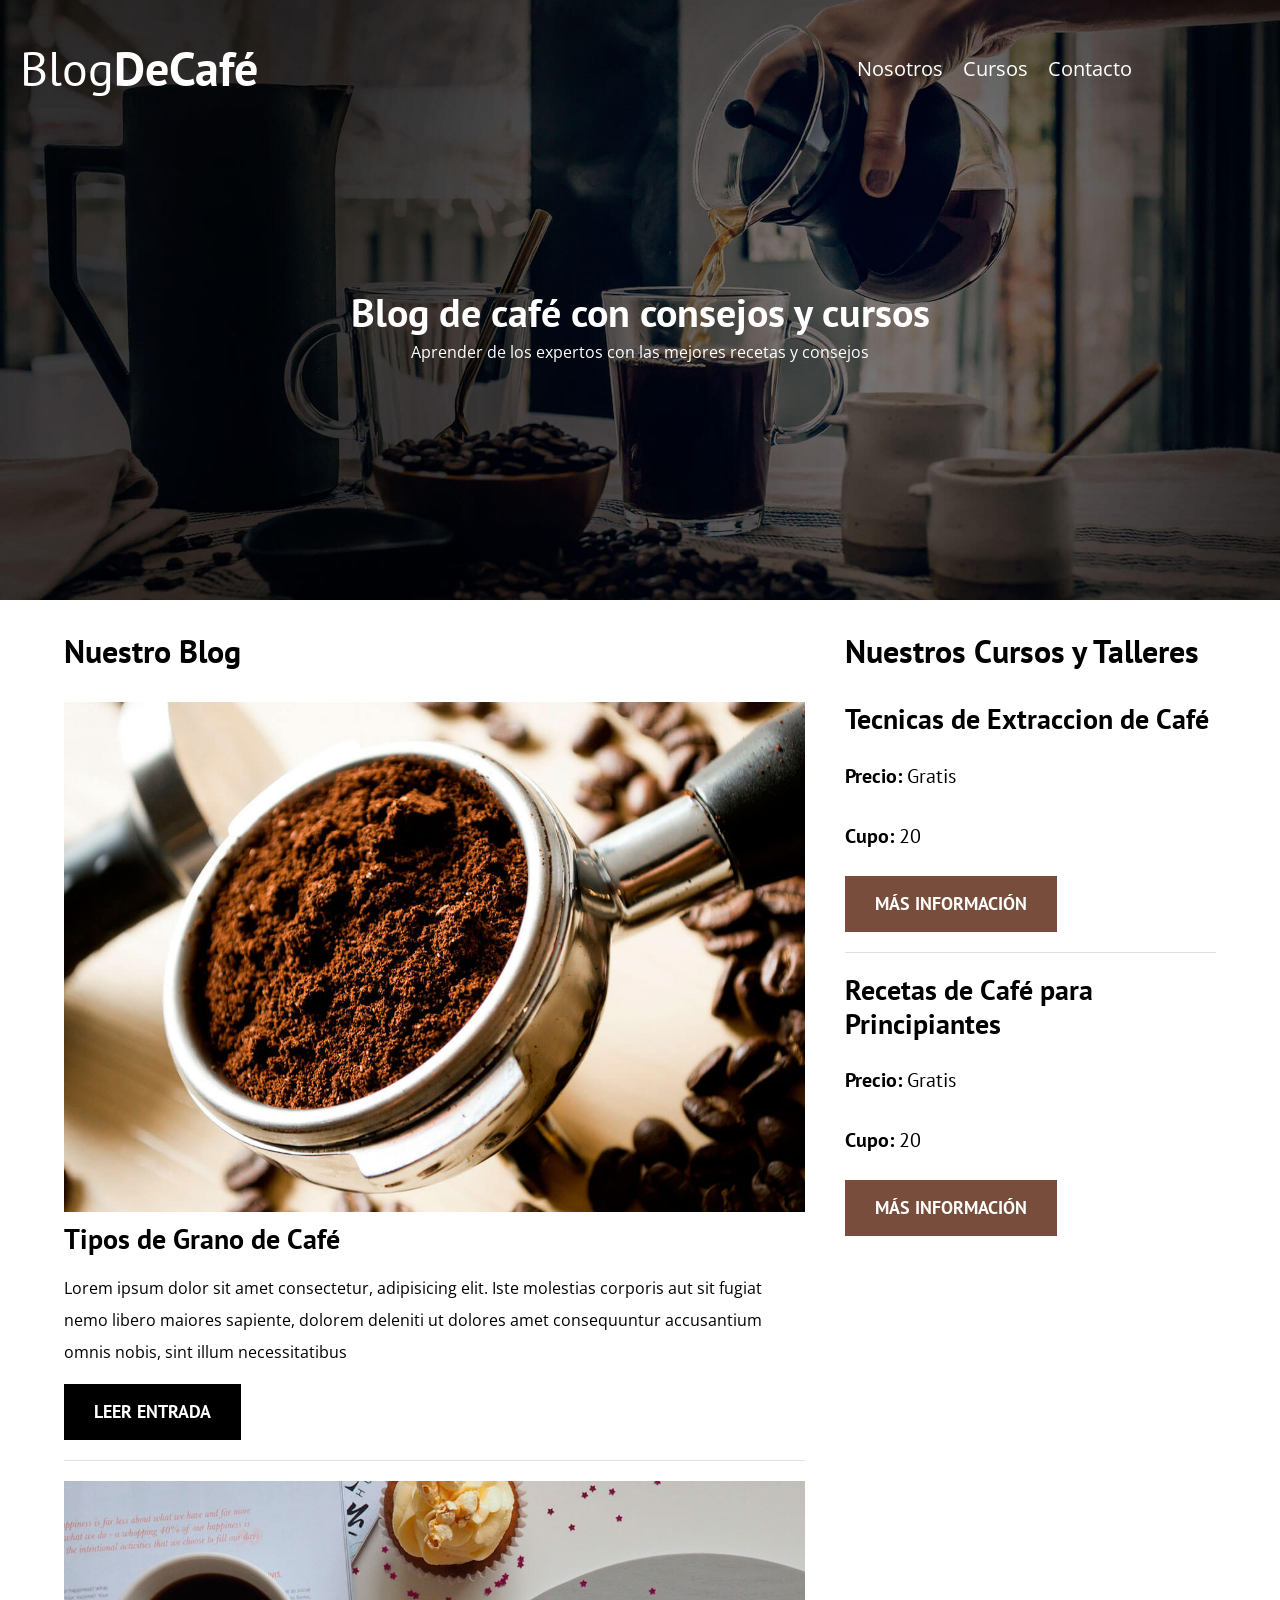
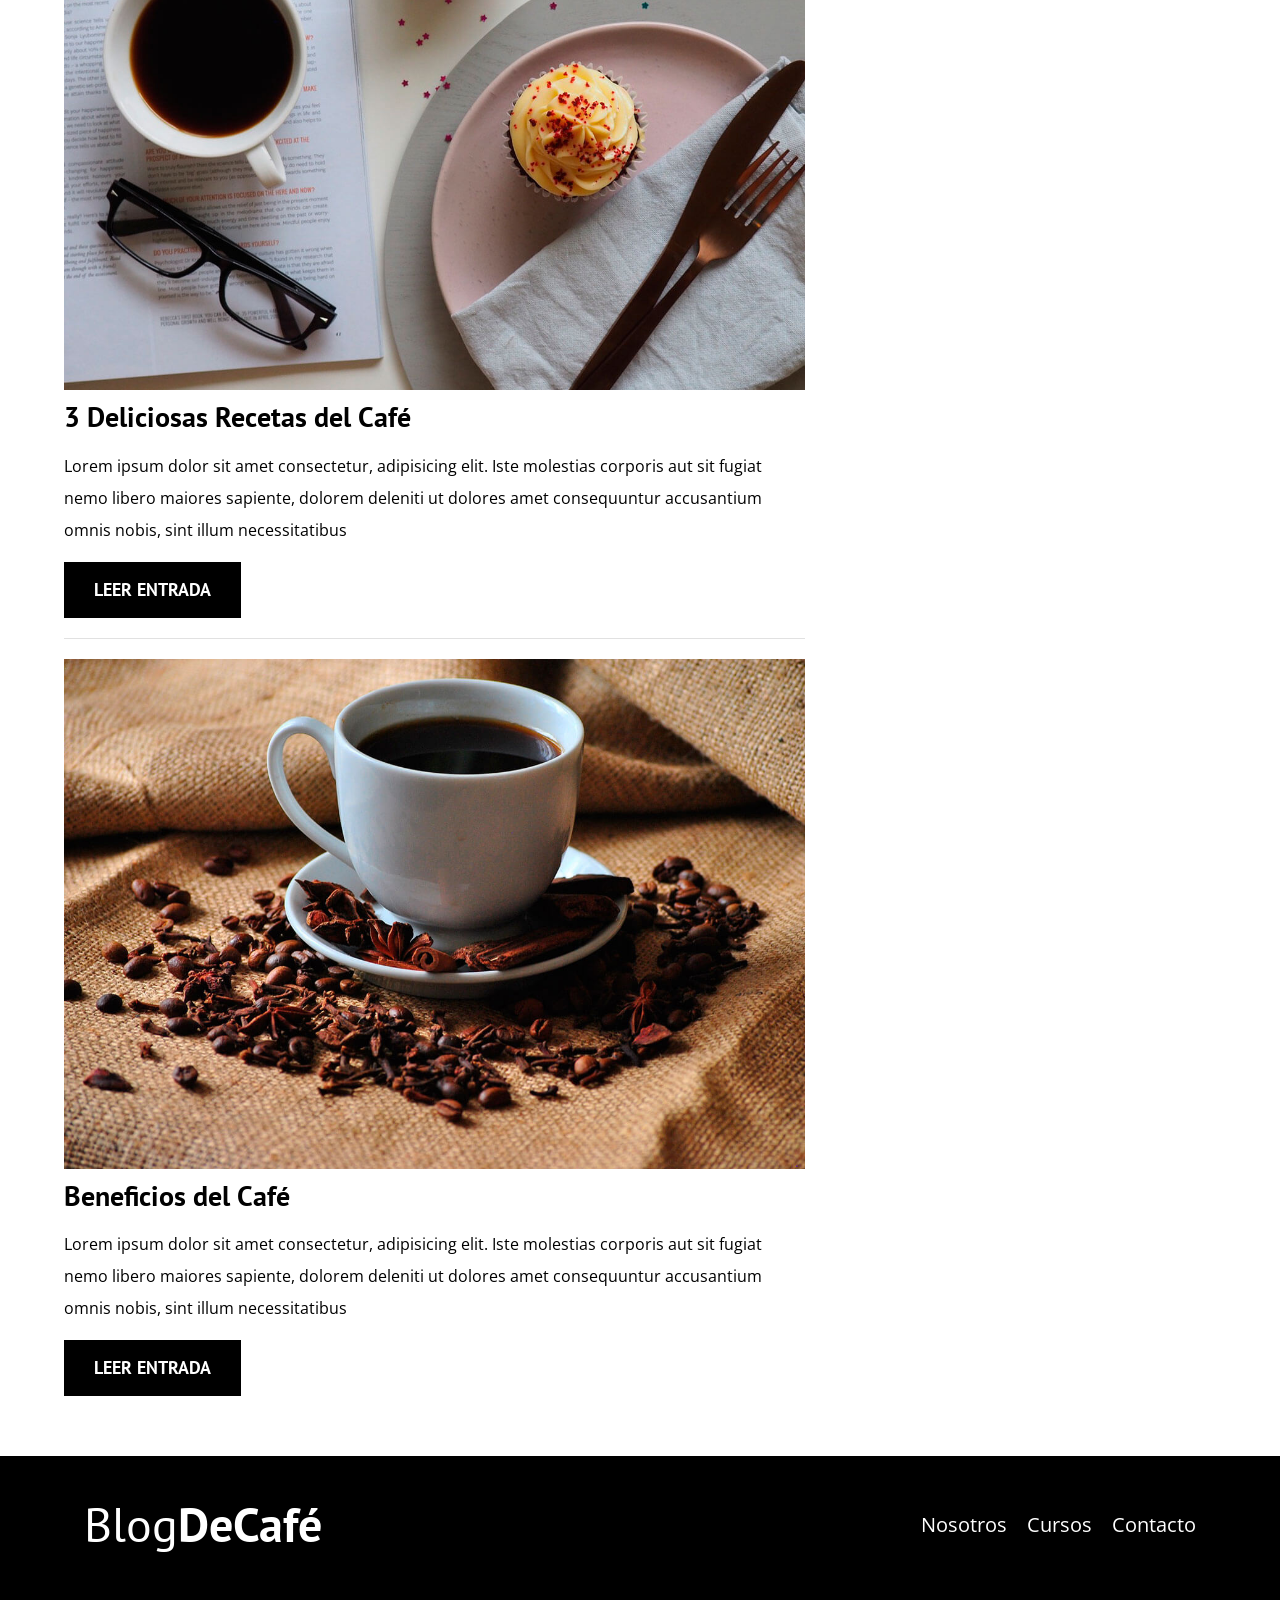
<file: Blog_de_Cafe/index.html>
<!DOCTYPE html>
<html lang="en">
<head>
    <meta charset="UTF-8">
    <meta name="viewport" content="width=device-width, initial-scale=1.0">

    <meta name="description" content="Pagina Web de blog de café">

    <title>Blog de Café</title>
    <!-- prefecht -->
    <link rel="prefecht" href="nosotros.html" as="document">
    <link rel="prefecht" href="cursos.html" as="document">
    <link rel="prefecht" href="contacto.html" as="document">
    <!-- normalizacion -->
    <link rel="preload" href="css/normalize.css" as="style">
    <link preload rel="stylesheet" href="css/normalize.css">
    <!-- fuentes -->
    <link rel="preconnect" href="https://fonts.googleapis.com">
<link rel="preconnect" href="https://fonts.gstatic.com" crossorigin>
<link href="https://fonts.googleapis.com/css2?family=Open+Sans&display=swap" rel="stylesheet">
<!-- fuente2 -->
<link rel="preconnect" href="https://fonts.googleapis.com">
<link rel="preconnect" href="https://fonts.gstatic.com" crossorigin>
<link href="https://fonts.googleapis.com/css2?family=PT+Sans:ital,wght@0,700;1,400&display=swap" rel="stylesheet">
<!-- css -->
<link rel="preload" href="css/index.css" as="style">
    <link rel="stylesheet" href="css/index.css">
</head>
<body>

    <header class="header">

        <div class="contenedor no-margin">
            <div class="barra">
                <a class="logo no-margin centrar-texto" href="index.html">
                    <h1 class="logo__nombre no-margin">Blog<span class="logo__bold">DeCafé</span></h1>
                </a>

                <nav class="navegacion">
                    <a href="nosotros.html" class="navegacion__enlace">Nosotros</a>
                    <a href="cursos.html" class="navegacion__enlace">Cursos</a>
                    <a href="contacto.html" class="navegacion__enlace">Contacto</a>
                </nav>
            </div>
            
        </div>

        <div class="header__texto">
            <h2 class="no-margin">Blog de café con consejos y cursos</h2>
            <p class="no-margin">Aprender de los expertos con las mejores recetas y consejos</p>
        </div>
    </header>
    
    <div class="contenedor contenido-principal">
        <main class="blog">
            <h3>Nuestro Blog</h3>
            <article class="entrada">
                <div class="entrada__img">
                    <!-- Recordar mejorar en esto -->
                    <picture>
                        <source loading="lazy" src="img/blog1.webp" type="imagen/webp">
                        <img loading="lazy" src="img/blog1.jpg" alt="imagen blog">
                    </picture>
                    
                </div>

                <div class="entrada__contenido">
                    <h4 class="no-margin">Tipos de Grano de Café</h4>
                    <p>Lorem ipsum dolor sit amet consectetur, adipisicing elit. Iste molestias corporis aut sit fugiat nemo libero maiores sapiente, dolorem deleniti ut dolores amet consequuntur accusantium omnis nobis, sint illum necessitatibus</p>
                    <a href="entrada.html" class="boton boton--primario">Leer Entrada</a>
                </div>
            </article>

            <article class="entrada">
                <div class="entrada__img">
                    <picture>
                        <source loading="lazy" src="img/blog2.webp" type="imagen/webp">
                        <img loading="lazy" src="img/blog2.jpg" alt="imagen blog">
                    </picture>
                </div>

                <div class="entrada__contenido">
                    <h4 class="no-margin">3 Deliciosas Recetas del Café</h4>
                    <p>Lorem ipsum dolor sit amet consectetur, adipisicing elit. Iste molestias corporis aut sit fugiat nemo libero maiores sapiente, dolorem deleniti ut dolores amet consequuntur accusantium omnis nobis, sint illum necessitatibus</p>
                    <a href="entrada.html" class="boton boton--primario">Leer Entrada</a>
                </div>
            </article>

            <article class="entrada">
                <div class="entrada__img">
                    <picture>
                        <source loading="lazy" src="img/blog3.webp" type="imagen/webp">
                        <img loading="lazy" src="img/blog3.jpg" alt="imagen blog">
                    </picture>
                </div>

                <div class="entrada__contenido">
                    <h4 class="no-margin">Beneficios del Café</h4>
                    <p>Lorem ipsum dolor sit amet consectetur, adipisicing elit. Iste molestias corporis aut sit fugiat nemo libero maiores sapiente, dolorem deleniti ut dolores amet consequuntur accusantium omnis nobis, sint illum necessitatibus</p>
                    <a href="entrada.html" class="boton boton--primario">Leer Entrada</a>
                </div>
            </article>
        </main>
        <aside class="sidebar">
            <h3>Nuestros Cursos y Talleres</h3>

            <ul class="cursos no-padding">
                <li class="widget-curso">
                    <h4 class="no-margin">Tecnicas de Extraccion de Café</h4>
                    <p class="widget-curso__label">Precio: <span class="widget-curso__info">Gratis</span></p>
                    <p class="widget-curso__label">Cupo: <span class="widget-curso__info">20</span></p>
                    <a href="entrada.html" class="boton boton--secundario">Más Información</a>
                </li>

                <li class="widget-curso">
                    <h4 class="no-margin">Recetas de Café para Principiantes</h4>
                    <p class="widget-curso__label">Precio: <span class="widget-curso__info">Gratis</span></p>
                    <p class="widget-curso__label">Cupo: <span class="widget-curso__info">20</span></p>
                    <a href="entrada.html" class="boton boton--secundario">Más Información</a>
                </li>
            </ul>
        </aside>
    </div>

    <footer class="footer">
        <div class="contenedor">
            <div class="barra">
                <a class="logo no-margin centrar-texto" href="index.html">
                    <h1 class="logo__nombre no-margin">Blog<span class="logo__bold">DeCafé</span></h1>
                </a>

                <nav class="navegacion">
                    <a href="nosotros.html" class="navegacion__enlace">Nosotros</a>
                    <a href="cursos.html" class="navegacion__enlace">Cursos</a>
                    <a href="contacto.html" class="navegacion__enlace">Contacto</a>
                </nav>
            </div>
        </div>
    </footer>

    <script src="js/modernizr.js"></script>
</body>
</html>
</file>
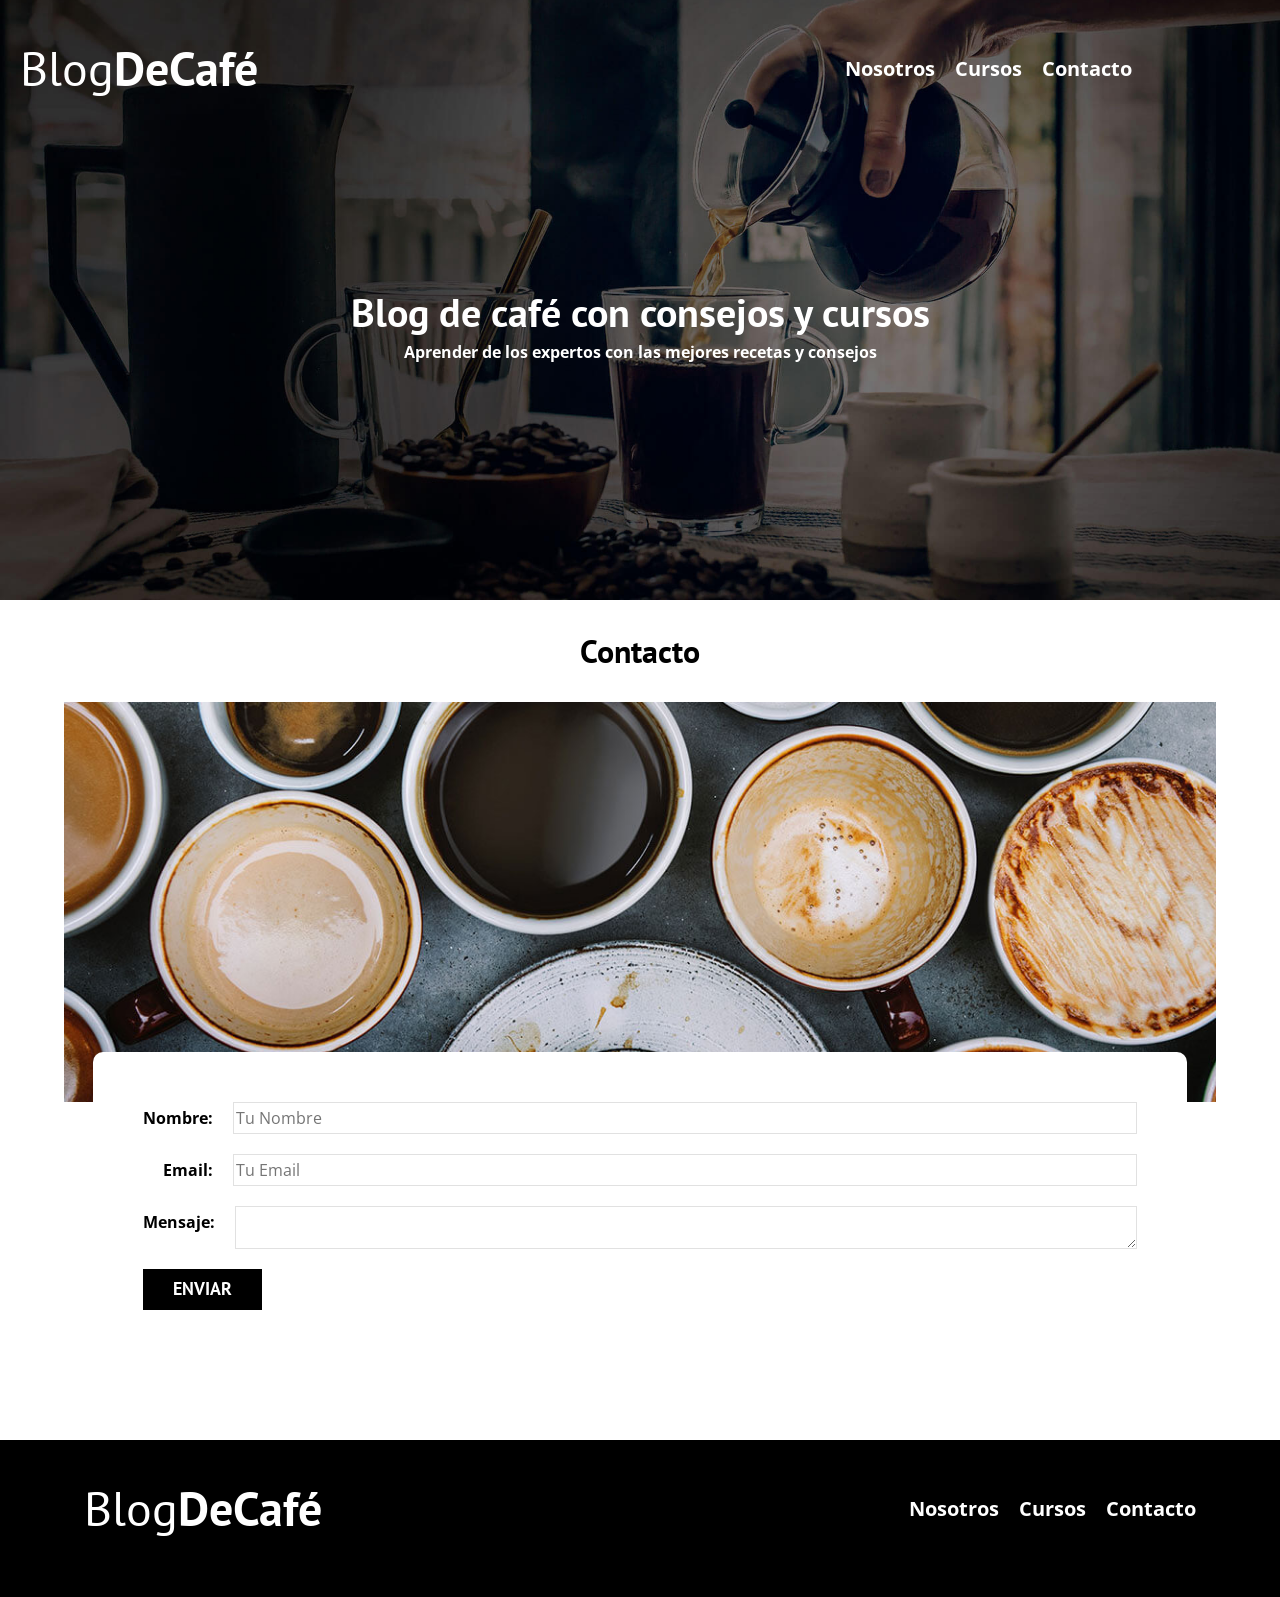
<file: Blog_de_Cafe/contacto.html>
<!DOCTYPE html>
<html lang="en">
<head>
    <meta charset="UTF-8">
    <meta name="viewport" content="width=device-width, initial-scale=1.0">
    <title>Blog de Café</title>
    <!-- normalizacion -->
    <link rel="stylesheet" href="css/normalize.css">
    <!-- fuentes -->
    <link rel="preconnect" href="https://fonts.googleapis.com">
<link rel="preconnect" href="https://fonts.gstatic.com" crossorigin>
<link href="https://fonts.googleapis.com/css2?family=Open+Sans&display=swap" rel="stylesheet">
<!-- fuente2 -->
<link rel="preconnect" href="https://fonts.googleapis.com">
<link rel="preconnect" href="https://fonts.gstatic.com" crossorigin>
<link href="https://fonts.googleapis.com/css2?family=PT+Sans:ital,wght@0,700;1,400&display=swap" rel="stylesheet">
<!-- css -->
    <link rel="stylesheet" href="css/index.css">
</head>
<b>

    <header class="header">

        <div class="contenedor no-margin">
            <div class="barra">
                <a class="logo no-margin centrar-texto" href="index.html">
                    <h1 class="logo__nombre no-margin">Blog<span class="logo__bold">DeCafé</span></h1>
                </a>

                <nav class="navegacion">
                    <a href="nosotros.html" class="navegacion__enlace">Nosotros</a>
                    <a href="cursos.html" class="navegacion__enlace">Cursos</a>
                    <a href="contacto.html" class="navegacion__enlace">Contacto</a>
                </nav>
            </div>
            
        </div>

        <div class="header__texto">
            <h2 class="no-margin">Blog de café con consejos y cursos</h2>
            <p class="no-margin">Aprender de los expertos con las mejores recetas y consejos</p>
        </div>
    </header>
    
    <main class="contenedor">
        <h3 class="centrar-texto">Contacto</h3>

        <div class="contacto-bg"></div>
        
        <form class="formulario">
            <div class="campo">
                <label class="campo__label" for="nombre">Nombre: </label>
                <input class="campo_field" type="text" placeholder="Tu Nombre" id="nombre">
            </div>

            <div class="campo">
                <label class="campo__label" for="email">Email: </label>
                <input class="campo_field" type="text" placeholder="Tu Email" id="email"></div>

            <div class="campo">
                <label class="campo__label" for="mensaje">Mensaje: </label>
                <textarea  class="campo_field campo_field--textArea" id="mensaje"></textarea>
            </div>

            <div class="campo">
                <input type="submit" value="Enviar" class="boton boton--primario">
            </div>
        </form>

    </main>

    <footer class="footer">
        <div class="contenedor">
            <div class="barra">
                <a class="logo no-margin centrar-texto" href="index.html">
                    <h1 class="logo__nombre no-margin">Blog<span class="logo__bold">DeCafé</span></h1>
                </a>

                <nav class="navegacion">
                    <a href="nosotros.html" class="navegacion__enlace">Nosotros</a>
                    <a href="cursos.html" class="navegacion__enlace">Cursos</a>
                    <a href="contacto.html" class="navegacion__enlace">Contacto</a>
                </nav>
            </div>
        </div>
    </footer>
</body>
</html>
</file>
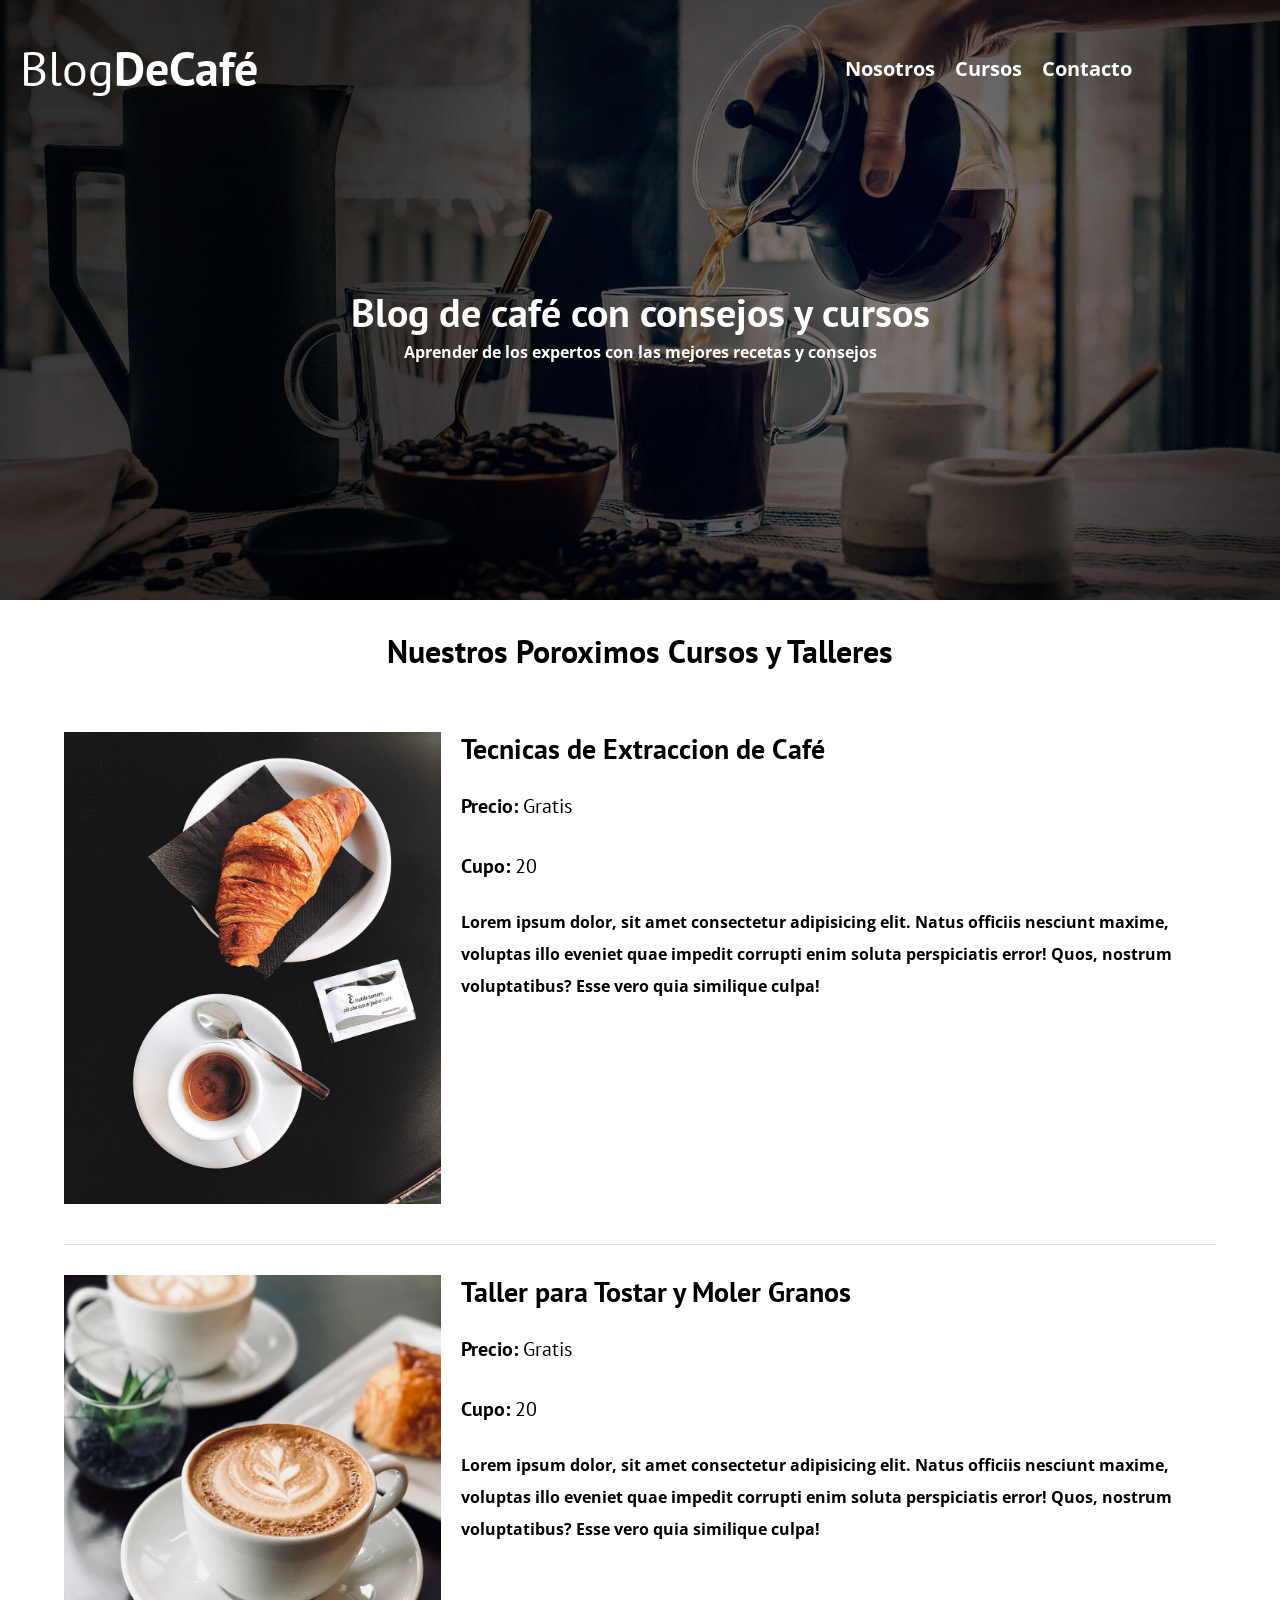
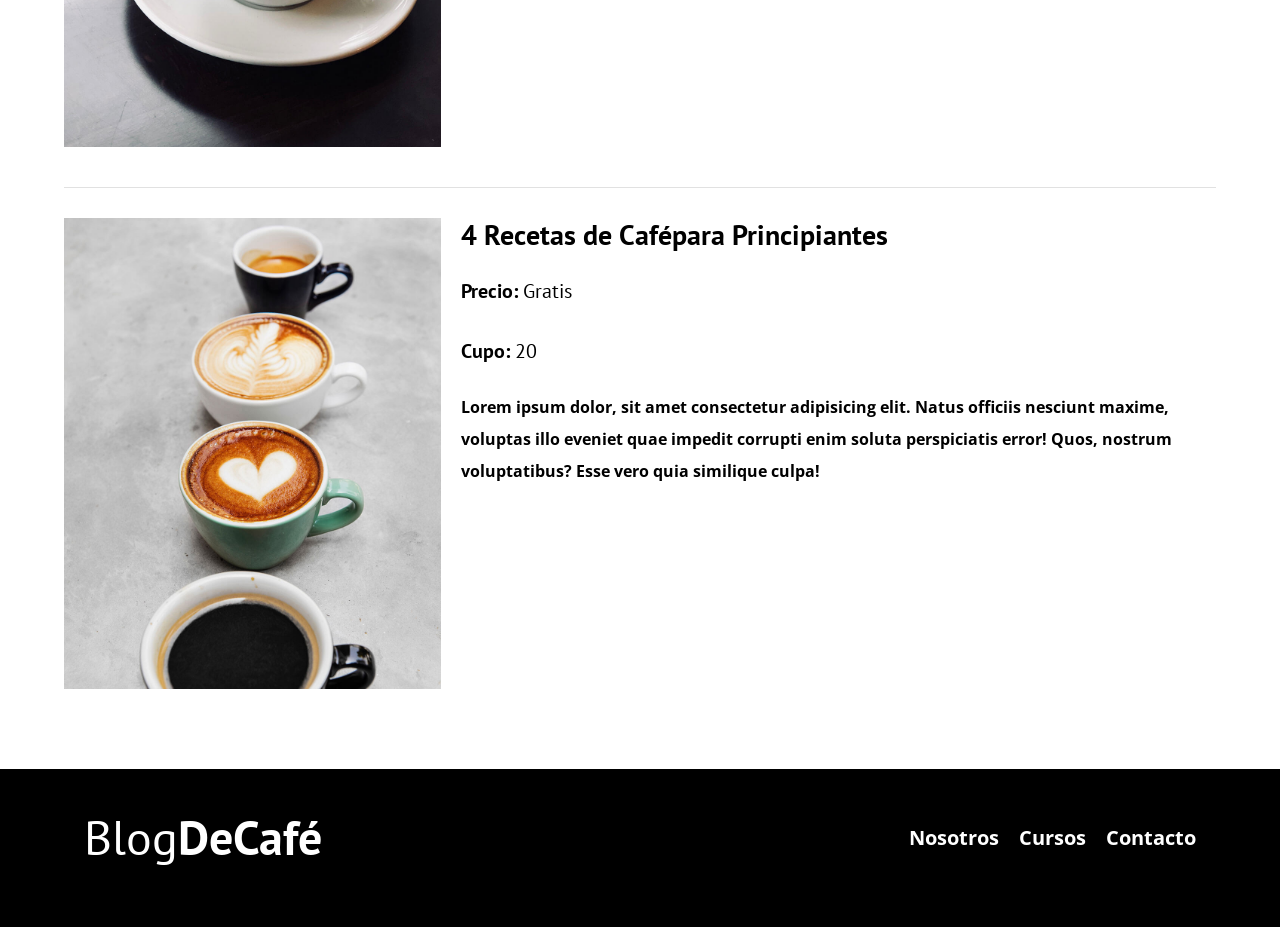
<file: Blog_de_Cafe/cursos.html>
<!DOCTYPE html>
<html lang="en">
<head>
    <meta charset="UTF-8">
    <meta name="viewport" content="width=device-width, initial-scale=1.0">
    <title>Blog de Café</title>
    <!-- normalizacion -->
    <link rel="stylesheet" href="css/normalize.css">
    <!-- fuentes -->
    <link rel="preconnect" href="https://fonts.googleapis.com">
<link rel="preconnect" href="https://fonts.gstatic.com" crossorigin>
<link href="https://fonts.googleapis.com/css2?family=Open+Sans&display=swap" rel="stylesheet">
<!-- fuente2 -->
<link rel="preconnect" href="https://fonts.googleapis.com">
<link rel="preconnect" href="https://fonts.gstatic.com" crossorigin>
<link href="https://fonts.googleapis.com/css2?family=PT+Sans:ital,wght@0,700;1,400&display=swap" rel="stylesheet">
<!-- css -->
    <link rel="stylesheet" href="css/index.css">
</head>
<b>

    <header class="header">

        <div class="contenedor no-margin">
            <div class="barra">
                <a class="logo no-margin centrar-texto" href="index.html">
                    <h1 class="logo__nombre no-margin">Blog<span class="logo__bold">DeCafé</span></h1>
                </a>

                <nav class="navegacion">
                    <a href="nosotros.html" class="navegacion__enlace">Nosotros</a>
                    <a href="cursos.html" class="navegacion__enlace">Cursos</a>
                    <a href="contacto.html" class="navegacion__enlace">Contacto</a>
                </nav>
            </div>
            
        </div>

        <div class="header__texto">
            <h2 class="no-margin">Blog de café con consejos y cursos</h2>
            <p class="no-margin">Aprender de los expertos con las mejores recetas y consejos</p>
        </div>
    </header>
    
    <main class="contenedor">
        <h3 class="centrar-texto">Nuestros Poroximos Cursos y Talleres</h3>

        <div class="curso">

            <div class="curso__imagen">
                <img src="img/curso1.jpg" alt="imagen del curso">
            </div>

            <div class="curso__informacion">
                <h4 class="no-margin">Tecnicas de Extraccion de Café</h4>
            <p class="curso__label">Precio: <span class="curso__info">Gratis</span></p>
            <p class="curso__label">Cupo: <span class="curso__info">20</span></p>
            <p class="curso__descripcion">
                Lorem ipsum dolor, sit amet consectetur adipisicing elit. Natus officiis nesciunt maxime, voluptas illo eveniet quae impedit corrupti enim soluta perspiciatis error! Quos, nostrum voluptatibus? Esse vero quia similique culpa!
            </pcla>
            </div>
            
        </div> <!-- curso  -->

        <div class="curso">

            <div class="curso__imagen">
                <img src="img/curso2.jpg" alt="imagen del curso">
            </div>

            <div class="curso__informacion">
                <h4 class="no-margin">Taller para Tostar y Moler Granos</h4>
            <p class="curso__label">Precio: <span class="curso__info">Gratis</span></p>
            <p class="curso__label">Cupo: <span class="curso__info">20</span></p>
            <p class="curso__descripcion">
                Lorem ipsum dolor, sit amet consectetur adipisicing elit. Natus officiis nesciunt maxime, voluptas illo eveniet quae impedit corrupti enim soluta perspiciatis error! Quos, nostrum voluptatibus? Esse vero quia similique culpa!
            </pcla>
            </div>
            
        </div> <!-- curso  -->

        <div class="curso">

            <div class="curso__imagen">
                <img src="img/curso3.jpg" alt="imagen del curso">
            </div>

            <div class="curso__informacion">
                <h4 class="no-margin">4 Recetas de Cafépara Principiantes</h4>
            <p class="curso__label">Precio: <span class="curso__info">Gratis</span></p>
            <p class="curso__label">Cupo: <span class="curso__info">20</span></p>
            <p class="curso__descripcion">
                Lorem ipsum dolor, sit amet consectetur adipisicing elit. Natus officiis nesciunt maxime, voluptas illo eveniet quae impedit corrupti enim soluta perspiciatis error! Quos, nostrum voluptatibus? Esse vero quia similique culpa!
            </pcla>
            </div>
            
        </div> <!-- curso  -->
    </main>

    <footer class="footer">
        <div class="contenedor">
            <div class="barra">
                <a class="logo no-margin centrar-texto" href="index.html">
                    <h1 class="logo__nombre no-margin">Blog<span class="logo__bold">DeCafé</span></h1>
                </a>

                <nav class="navegacion">
                    <a href="nosotros.html" class="navegacion__enlace">Nosotros</a>
                    <a href="cursos.html" class="navegacion__enlace">Cursos</a>
                    <a href="contacto.html" class="navegacion__enlace">Contacto</a>
                </nav>
            </div>
        </div>
    </footer>
</body>
</html>
</file>
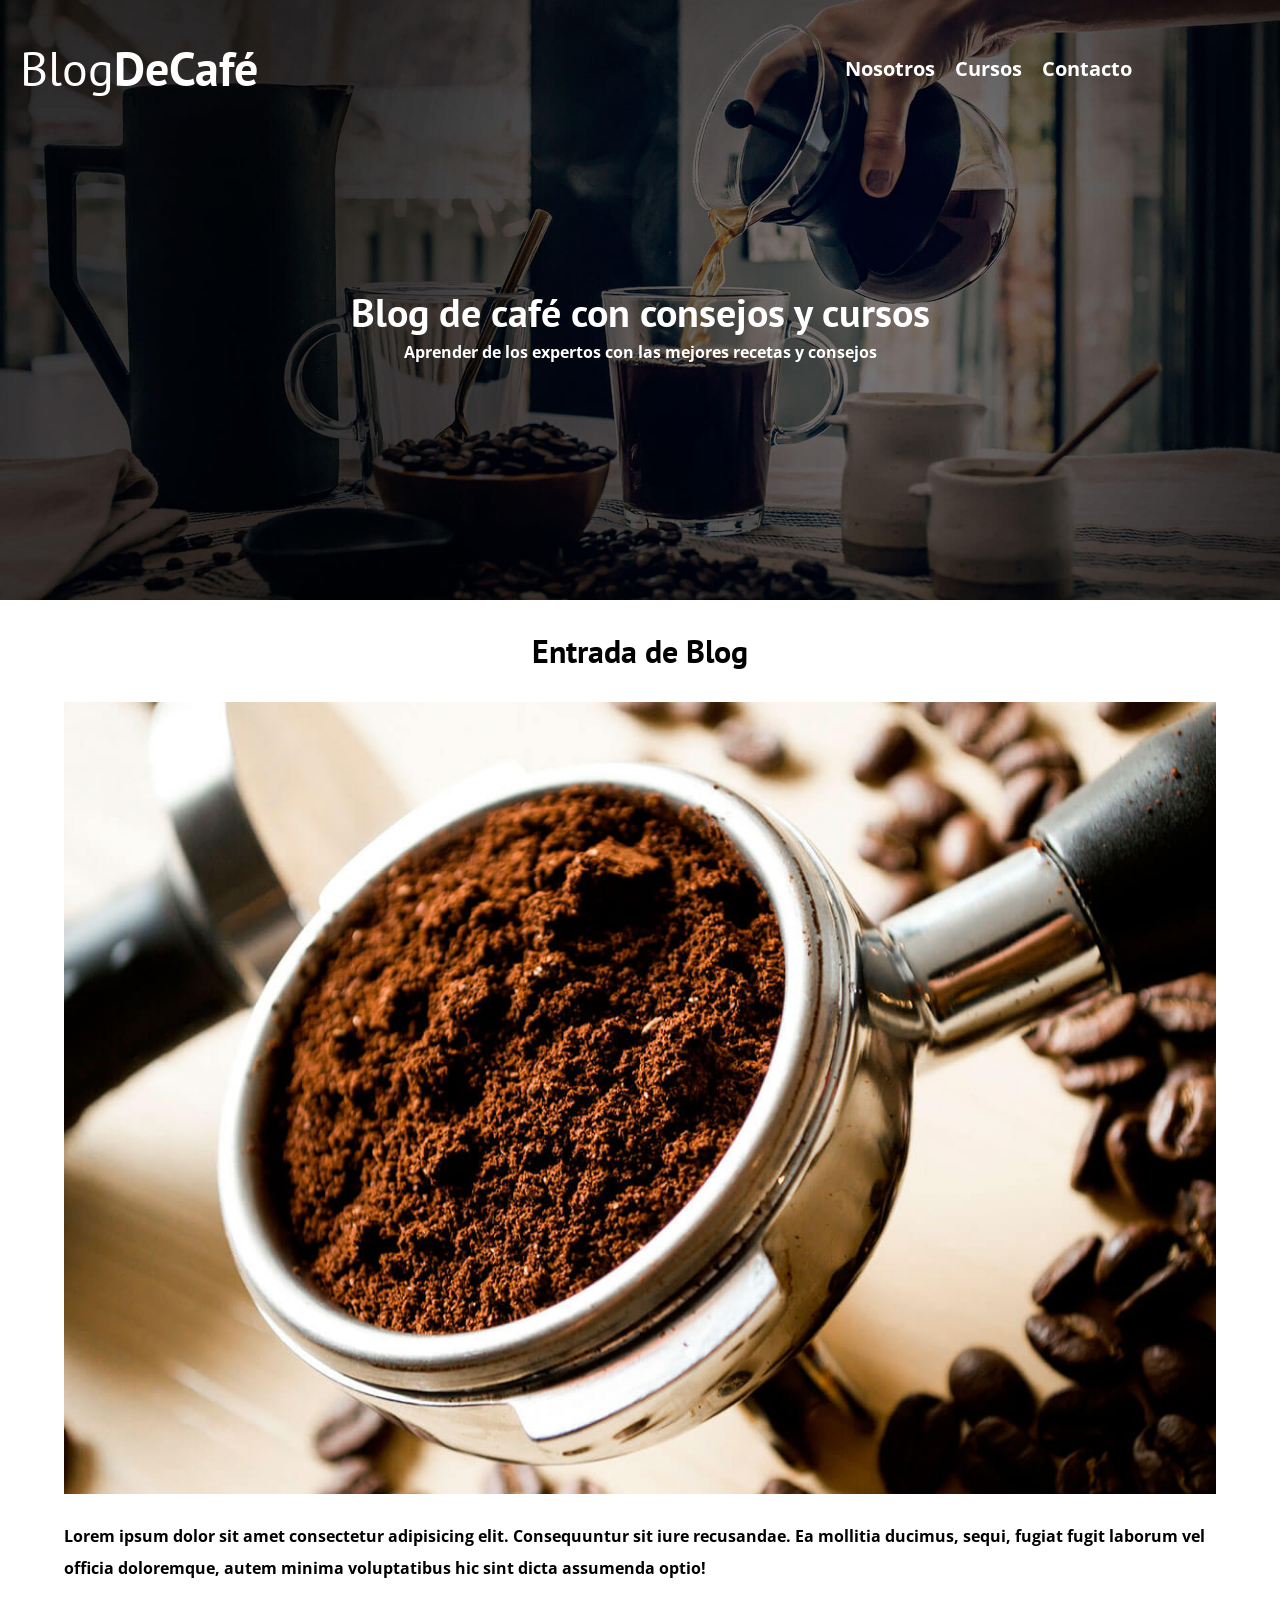
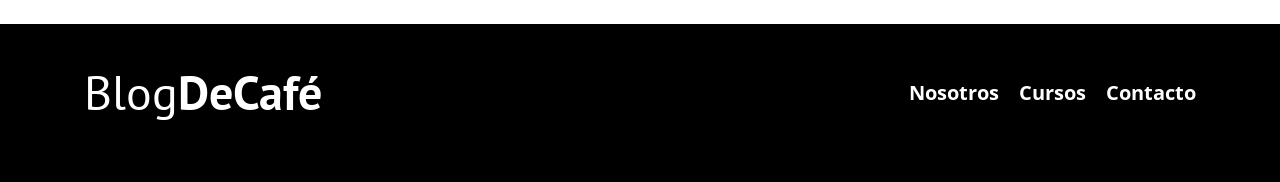
<file: Blog_de_Cafe/entrada.html>
<!DOCTYPE html>
<html lang="en">
<head>
    <meta charset="UTF-8">
    <meta name="viewport" content="width=device-width, initial-scale=1.0">
    <title>Blog de Café</title>
    <!-- normalizacion -->
    <link rel="stylesheet" href="css/normalize.css">
    <!-- fuentes -->
    <link rel="preconnect" href="https://fonts.googleapis.com">
<link rel="preconnect" href="https://fonts.gstatic.com" crossorigin>
<link href="https://fonts.googleapis.com/css2?family=Open+Sans&display=swap" rel="stylesheet">
<!-- fuente2 -->
<link rel="preconnect" href="https://fonts.googleapis.com">
<link rel="preconnect" href="https://fonts.gstatic.com" crossorigin>
<link href="https://fonts.googleapis.com/css2?family=PT+Sans:ital,wght@0,700;1,400&display=swap" rel="stylesheet">
<!-- css -->
    <link rel="stylesheet" href="css/index.css">
</head>
<b>

    <header class="header">

        <div class="contenedor no-margin">
            <div class="barra">
                <a class="logo no-margin centrar-texto" href="index.html">
                    <h1 class="logo__nombre no-margin">Blog<span class="logo__bold">DeCafé</span></h1>
                </a>

                <nav class="navegacion">
                    <a href="nosotros.html" class="navegacion__enlace">Nosotros</a>
                    <a href="cursos.html" class="navegacion__enlace">Cursos</a>
                    <a href="contacto.html" class="navegacion__enlace">Contacto</a>
                </nav>
            </div>
            
        </div>

        <div class="header__texto">
            <h2 class="no-margin">Blog de café con consejos y cursos</h2>
            <p class="no-margin">Aprender de los expertos con las mejores recetas y consejos</p>
        </div>
    </header>
    
    <main class="contenedor">
        <h3 class="centrar-texto">Entrada de Blog</h3>

        <img src="img/blog1.jpg" alt="imagen del blog">

        <p>
            Lorem ipsum dolor sit amet consectetur adipisicing elit. Consequuntur sit iure recusandae. Ea mollitia ducimus, sequi, fugiat fugit laborum vel officia doloremque, autem minima voluptatibus hic sint dicta assumenda optio!
        </p>
    </main>

    <footer class="footer">
        <div class="contenedor">
            <div class="barra">
                <a class="logo no-margin centrar-texto" href="index.html">
                    <h1 class="logo__nombre no-margin">Blog<span class="logo__bold">DeCafé</span></h1>
                </a>

                <nav class="navegacion">
                    <a href="nosotros.html" class="navegacion__enlace">Nosotros</a>
                    <a href="cursos.html" class="navegacion__enlace">Cursos</a>
                    <a href="contacto.html" class="navegacion__enlace">Contacto</a>
                </nav>
            </div>
        </div>
    </footer>
</body>
</html>
</file>
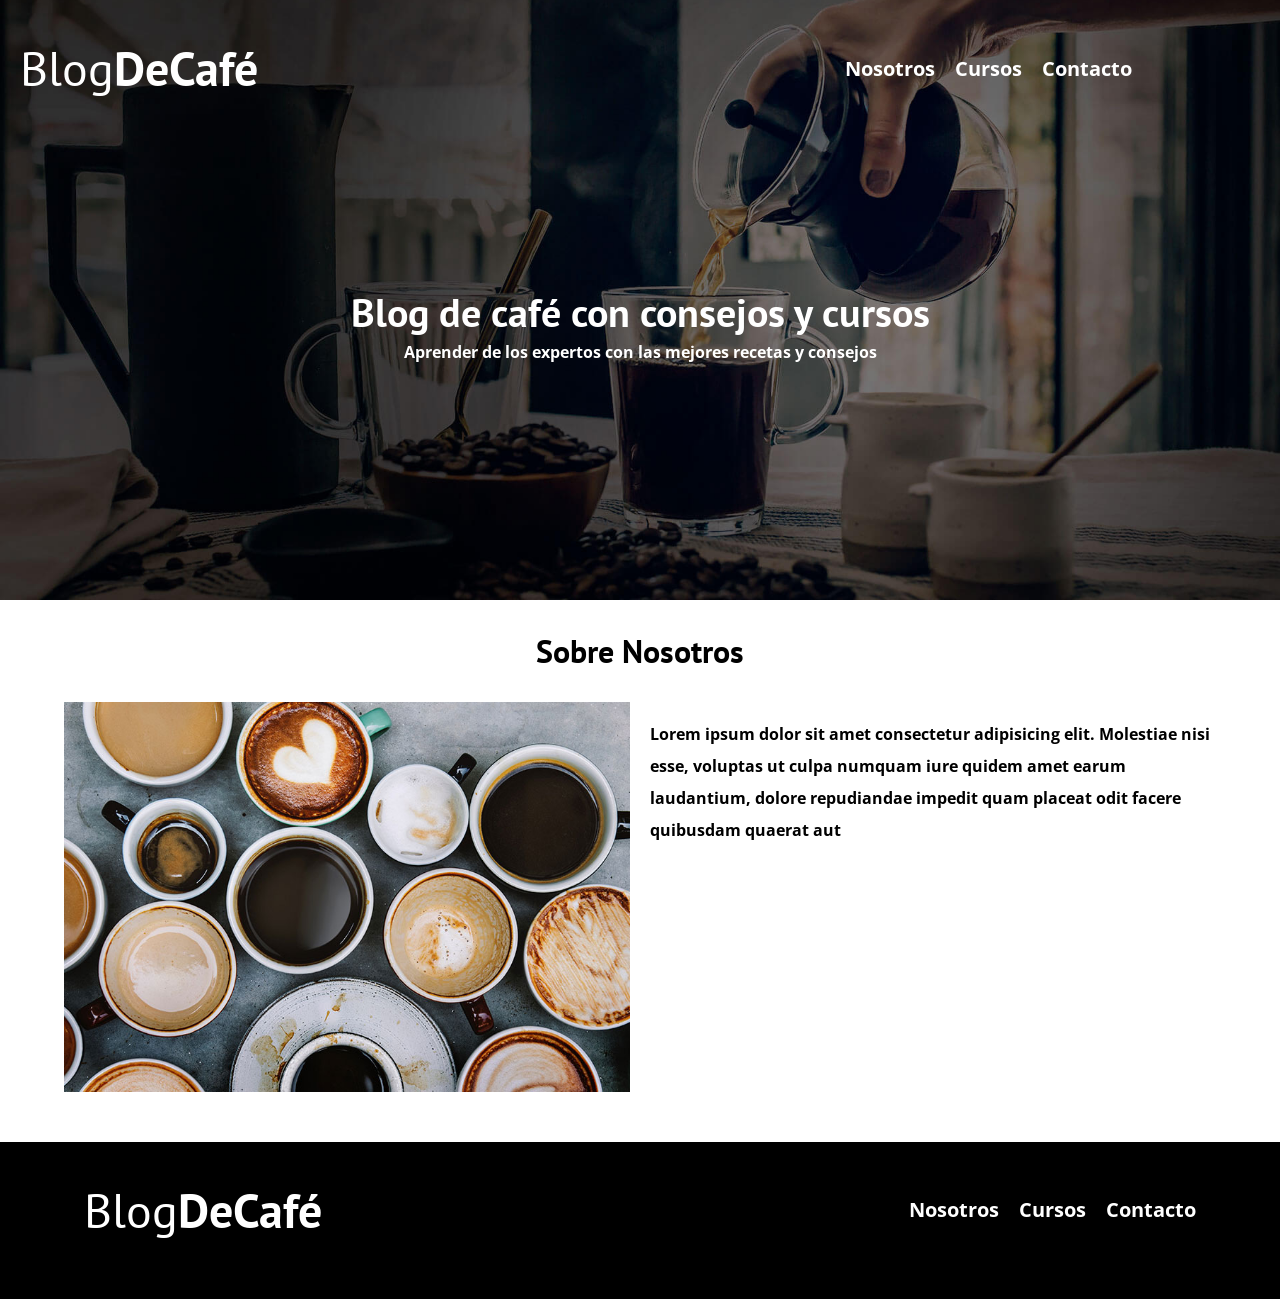
<file: Blog_de_Cafe/nosotros.html>
<!DOCTYPE html>
<html lang="en">
<head>
    <meta charset="UTF-8">
    <meta name="viewport" content="width=device-width, initial-scale=1.0">
    <title>Blog de Café</title>
    <!-- normalizacion -->
    <link rel="stylesheet" href="css/normalize.css">
    <!-- fuentes -->
    <link rel="preconnect" href="https://fonts.googleapis.com">
<link rel="preconnect" href="https://fonts.gstatic.com" crossorigin>
<link href="https://fonts.googleapis.com/css2?family=Open+Sans&display=swap" rel="stylesheet">
<!-- fuente2 -->
<link rel="preconnect" href="https://fonts.googleapis.com">
<link rel="preconnect" href="https://fonts.gstatic.com" crossorigin>
<link href="https://fonts.googleapis.com/css2?family=PT+Sans:ital,wght@0,700;1,400&display=swap" rel="stylesheet">
<!-- css -->
    <link rel="stylesheet" href="css/index.css">
</head>
<b>

    <header class="header">

        <div class="contenedor no-margin">
            <div class="barra">
                <a class="logo no-margin centrar-texto" href="index.html">
                    <h1 class="logo__nombre no-margin">Blog<span class="logo__bold">DeCafé</span></h1>
                </a>

                <nav class="navegacion">
                    <a href="nosotros.html" class="navegacion__enlace">Nosotros</a>
                    <a href="cursos.html" class="navegacion__enlace">Cursos</a>
                    <a href="contacto.html" class="navegacion__enlace">Contacto</a>
                </nav>
            </div>
            
        </div>

        <div class="header__texto">
            <h2 class="no-margin">Blog de café con consejos y cursos</h2>
            <p class="no-margin">Aprender de los expertos con las mejores recetas y consejos</p>
        </div>
    </header>
    
    <main class="contenedor">
        <h3 class="centrar-texto">Sobre Nosotros</h3>

        <div class="sobre-nosotros">
            <div class="sobre-nosotros__imagen">
                <img src="img/nosotros.jpg" alt="imagen nosotros">
            </div>

            <div class="sobre-nosotros__texto">
                <p>Lorem ipsum dolor sit amet consectetur adipisicing elit. Molestiae nisi esse, voluptas ut culpa numquam iure quidem amet earum laudantium, dolore repudiandae impedit quam placeat odit facere quibusdam quaerat aut</p>
            </div>
        </div>
    </main>

    <footer class="footer">
        <div class="contenedor">
            <div class="barra">
                <a class="logo no-margin centrar-texto" href="index.html">
                    <h1 class="logo__nombre no-margin">Blog<span class="logo__bold">DeCafé</span></h1>
                </a>

                <nav class="navegacion">
                    <a href="nosotros.html" class="navegacion__enlace">Nosotros</a>
                    <a href="cursos.html" class="navegacion__enlace">Cursos</a>
                    <a href="contacto.html" class="navegacion__enlace">Contacto</a>
                </nav>
            </div>
        </div>
    </footer>
</body>
</html>
</file>
<file: Blog_de_Cafe/css/index.css>
:root{
    --fuente-heading: 'PT Sans', 'sans-serif';
    --Fuente-parrafos: 'Open Sans', 'sans-serif';
    --primario: #784d3c;
    --blanco: #ffffff;
    --gris: #e1e1e1;
    --negro: #000000;
}

html{
    box-sizing: border-box;
    font-size: 62.5%; /*1 rem = 10px*/
}

*, *:before, *:after {
    box-sizing: inherit;
  }

body{
    font-family: var(--Fuente-parrafos);
    font-size: 1.6rem;
    line-height: 2;
}  

/*globales*/

.contenedor{
    max-width: 120rem;
    width: 90%;
    margin: 0 auto;
}

a{
    text-decoration: none;
}

h1,h2,h3,h4{
    font-family: var(--fuente-heading);
    line-height: 1.2;
}

h1{
    font-size: 4.8rem;
}
h2{
    font-size: 4rem;
}
h3{
    font-size: 3.2rem;
}
h4{
    font-size: 2.8rem;
}
img{
    max-width: 100%;
}

/*Utilidades*/

.no-margin{
    margin: 0;
}

.no-padding{
    padding: 0;
}

.centrar-texto{
    text-align: center;
}

/* Header */

.webp .header{
    background-image: url(../img/banner.webp);
}

.no-webp .header{
    background-image: url(../img/banner.jpg);
}

.header{
    background-image: url(../img/banner.jpg);
    height: 60rem;
    background-size: cover;
    background-repeat: no-repeat;
    background-position: center center;
}

.header__texto{
    text-align: center;
    color: var(--blanco);
}

@media (min-width: 768px) {
    .header__texto{
        margin: 15rem;
    }
}

.barra{
    padding: 4rem 2rem;
}

@media (min-width: 768px) {
    .barra{
        display: flex;
        justify-content: space-between;
        align-items: center;
    }
}

.logo{
    color: var(--blanco);
}

.logo__nombre{
    font-weight: normal;
}

.logo__bold{
    font-weight: bold;
}


/* navegacion */
@media (min-width: 768px) {
    .navegacion{
        display: flex;
        gap: 2rem;
    }
}

.navegacion__enlace{
    display: block;
text-align: center;
font-size: 2rem;
color: var(--blanco);
}

@media (min-width: 768px) {
    .contenido-principal{
        display: grid;
        grid-template-columns: 2fr 1fr;
        column-gap: 4rem;
    }
}

.entrada{
    border-bottom: 1px solid var(--gris);
    margin-bottom: 2rem;
}

.entrada:last-of-type{
    border: none;
    margin-bottom: 0;
}

.boton{
    display: block;
    font-family: var(--fuente-heading);
    color: var(--blanco);
    text-align: center;
    padding: 1rem 3rem;
    font-size: 1.8rem;
    text-transform: uppercase;
    font-weight: bold;
    margin-bottom: 2rem;
    border: none;
}

@media (min-width: 768px) {
    .boton{
        display: inline-block;
    }
}

.boton:hover{
    cursor: pointer;
}

.boton--primario{
    background-color: var(--negro);
}

.boton--secundario{
    background-color: var(--primario);
}

.cursos{
    list-style: none;
}

.widget-curso{
    border-bottom: 1px solid var(--gris);
    margin-bottom: 2rem;
}

.widget-curso:last-of-type{
    border: none;
    margin-bottom: 0;
}

.widget-curso__label{
    font-family: var(--fuente-heading);
    font-weight: bold;
}

.widget-curso__info{
    font-weight: 400;
}

.widget-curso__label,.widget-curso__info{
    font-size: 2rem;
}

.footer{
    background-color: var(--negro);
    padding-bottom: 2rem ;
    margin-top: 4rem;
}

/* sobre nosotros */

@media (min-width: 768px) {

    .sobre-nosotros{
        display: grid;
        grid-template-columns: repeat(2,1fr);
        column-gap: 2rem;}

    /* .sobre-nosotros{
        display: flex;
        justify-content: space-between;
    }

    .sobre-nosotros__texto{
        flex-basis: calc(50% - 1rem); 
    }

    .sobre-nosotros__imagen{
        flex-basis: calc(50% - 1rem); ;
    }
/* 
    .sobre-nosotros__imagen,.sobre-nosotros__texto{
        flex-basis: calc(50% - 1rem);
        
    }  */

    /* con grid _>.sobre-nosotros{
        display: grid;
        grid-template-columns: repeat(2,1fr);
        column-gap: 2rem;
    } */
}

/* CURSOS */

.curso{
     padding: 3rem 0;
     border-bottom: 1px solid var(--gris);
}

.curso:last-of-type{
    border: none;
}

@media (min-width: 768px) {
    .curso{
        display: grid;
        grid-template-columns: 1fr 2fr;
        column-gap: 2rem;
    }
}


.curso__label{
    font-family: var(--fuente-heading);
    font-weight: bold;
}

.curso__info{
    font-weight: 400;
}

.curso__label,.curso__info{
    font-size: 2rem;
}

/* CONTACTO */

.contacto-bg{
    background-image: url(../img/contacto.jpg);
    height: 40rem;
    background-size: cover;
    background-repeat: no-repeat;
    
}

.formulario{
    background-color: var(--blanco);
    margin: -5rem auto 0 auto;
    width: 95%;
    border-radius: 1rem;
    padding: 5rem;
}

.campo{
    display: flex;
    margin-bottom: 2rem;
}

.campo__label{
    flex: 0 0 9rem;
    text-align: right;
    padding-right: 2rem;
}

.campo_field{
    flex: 1;
    border: 1px solid var(--gris);
}

.campo__field--textArea{
    height: 20rem;
}
</file>
